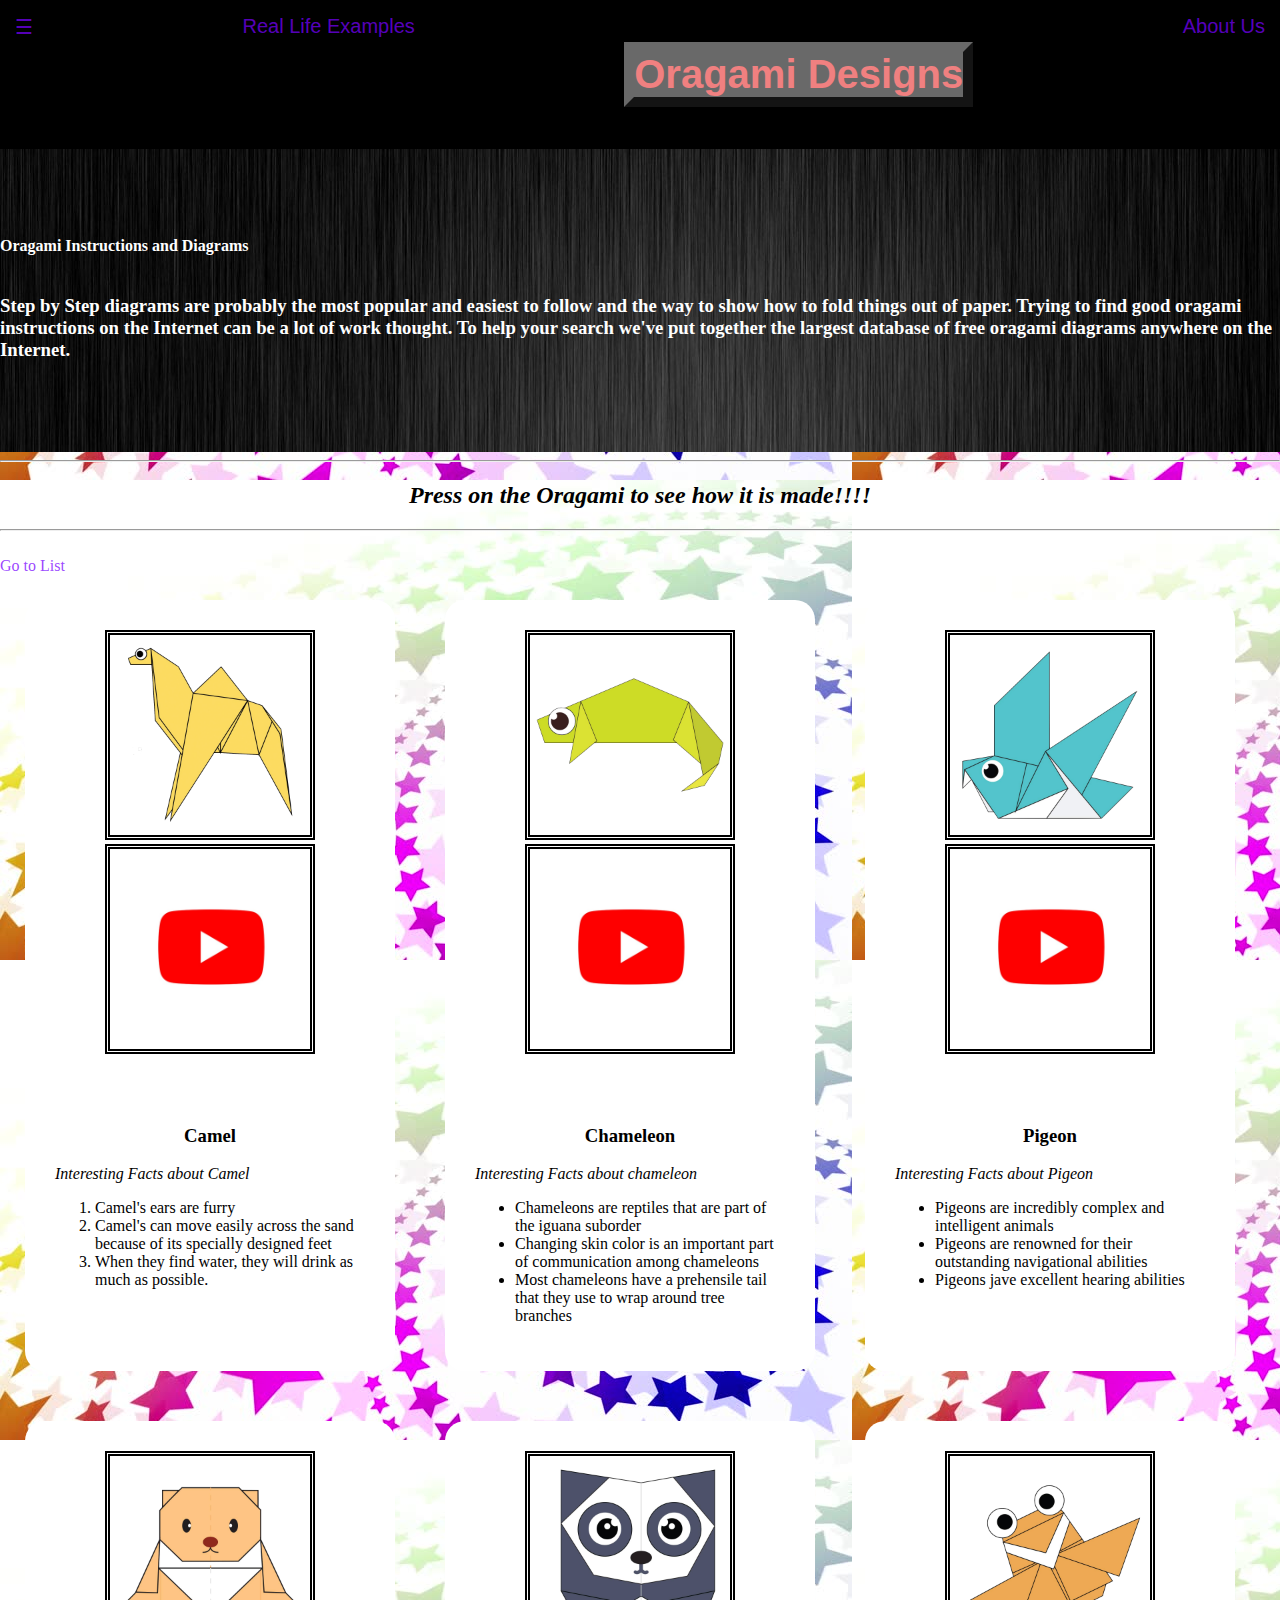
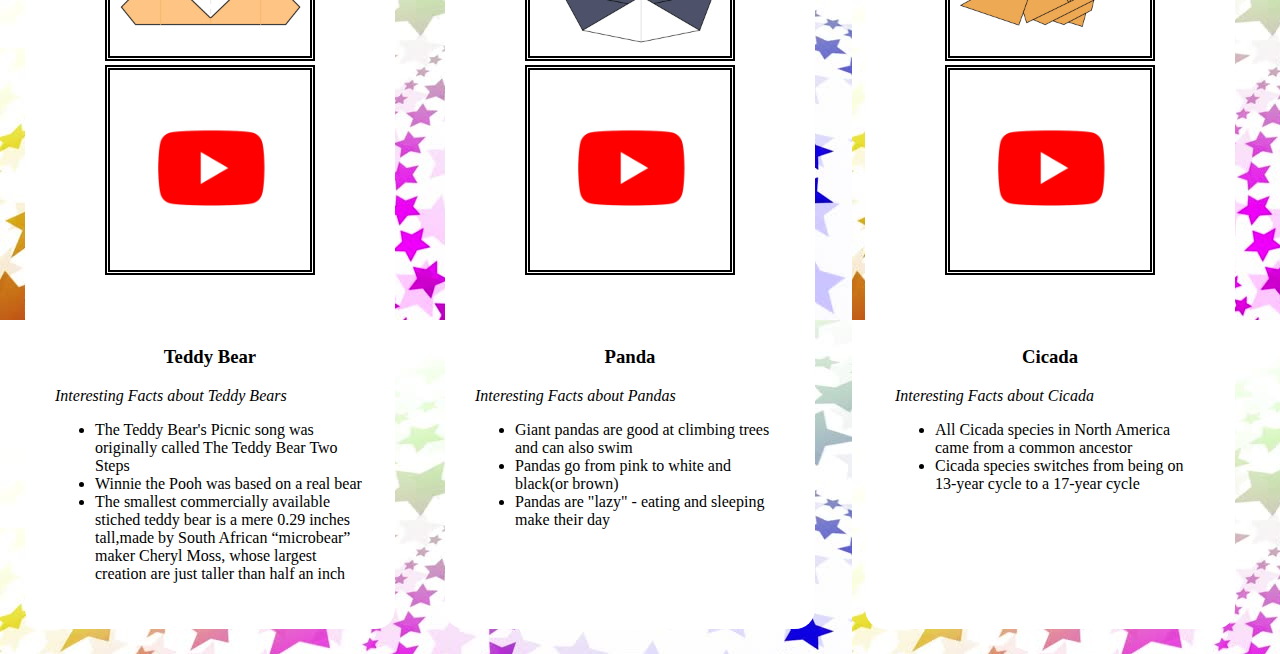
<file: index.html>
<!DOCTYPE html>
<html>
    <head>
        <title>
            Oragami Designs
        </title>
        <link rel="stylesheet"
        type= "text/css"
        href="style.css" />
    </head>
    <body>
      <div class="header">
        <div class="menu">
          <div><a href="menu.html">☰</a></div>
        <div> <a href="reallifeex.html">Real Life Examples</a></div>
          <div><h1> Oragami Designs</h1></div>
          <div><a href="about.html"target="_blank">About Us</a></div>
        </div>
      </div>

     <div class="bodyimg">
      <br><br><br><br>
       <p><b>Oragami Instructions and Diagrams</b></p>
       <h3>
         <br>
         Step by Step diagrams are probably the most popular and easiest to follow and the way to show how to fold things out of paper. 
         Trying to find good oragami instructions on the Internet can be a lot of work thought. To help your search we've put together
          the largest database of free oragami diagrams anywhere on the Internet.
       </h3>
       <br><br><br><br>
     </div>

<!--<a href="followus.html"target="_blank">Follow us</a>-->
<hr>
<p><h2><i><b><center>Press on the Oragami to see how it is made!!!! </center></b></i></h2></p>
  <hr>
  <br>
  <a href="menu.html">Go  to List </a>
  <br>
<div class="grid">

  <div class="oragami">
    <center>
<a href="https://origami.me/camel/" target="_blank"><img src="images/camel.png" width="200px" height="200px"></a>
<a href="https://www.youtube.com/watch?v=qh7Zg88FsMM" target="_blank"><img src="yt.jpg" width="200px" height="200px"></a>
<center> <h2>Camel</h2></center>
<h3>Camel</h3>
    </center>
<p><i>Interesting Facts about Camel</i>
<ol>
   <li> Camel's ears are furry </li> 
   <li> Camel's can move easily across the sand because of its specially designed feet </li> 
   <li> When they find water, they will drink as much as possible. </li> 
</ol>
</p>
  </div>

<div class="oragami">
  <center>
<a href="http://origami.me/chameleon/"target="_blank">
<img src="images/chameleon.png" width="200px" height="200px"></a>
<a href="https://www.youtube.com/watch?v=4ecS9uCRHzo" target="_blank"><img src="yt.jpg" width="200px" height="200px"></a>
<center> <h2>Chameleon</h2></center>

<h3>Chameleon</h3>
</center>
<p><i>Interesting Facts about chameleon</i></p>
<ul>
  <li> Chameleons are reptiles that are part of the iguana suborder</li>  
  <li> Changing skin color is an important part of communication among chameleons</li>  
  <li> Most chameleons have a prehensile tail that they use to wrap around tree branches</li>  
</ul>
</div>

<div class="oragami">
  <center>
<a href="http://origami.me/pigeon/"target="_blank">
<img src="images/pigeon.png" width="200px" height="200px"></a>
<a href="https://www.youtube.com/watch?v=Yp6gu7cLUGI" target="_blank"><img src="yt.jpg" width="200px" height="200px"></a>
<center> <h2>Pigeon</h2></center>

<h3>Pigeon</h3>
</center>
<p><i>Interesting Facts about Pigeon</i></p>
<ul>
  <li> Pigeons are incredibly complex and intelligent animals</li>  
  <li>Pigeons are renowned for their outstanding navigational abilities</li>  
  <li>Pigeons jave excellent hearing abilities</li>  
</ul>
</div>
<!--<hr width =500px>-->

<div class="oragami">
  <center>
<a href="http://origami.me/teddy-bear/"target="_blank">
<img src="images/teddy.png" width="200px" height="200px"></a>
<a href="https://www.youtube.com/watch?v=hp6ecroOeX4" target="_blank"><img src="yt.jpg" width="200px" height="200px"></a>
<center> <h2>Teddy Bear</h2></center>

<h3>Teddy Bear</h3>
</center>
<p><i>Interesting Facts about Teddy Bears</i></p>
<ul>
  <li> The Teddy Bear's Picnic song was originally called The Teddy Bear Two Steps</li>  
  <li> Winnie the Pooh was based on a real bear</li>  
  <li>The smallest commercially available stiched teddy bear is a mere 0.29 inches tall,made by South African “microbear” maker Cheryl Moss, whose largest creation are just taller than half an inch</li>  
</ul>
</div>

<div class="oragami">
  <center>
<a href="http://origami.me/panda/"target="_blank">
<img src="images/panda.png" width="200px" height="200px"></a>
<a href="https://www.youtube.com/watch?v=0nTzbr6D7Pw" target="_blank"><img src="yt.jpg" width="200px" height="200px"></a>
<center> <h2>Panda</h2></center>
<h3>Panda</h3>
</center>
<p><i>Interesting Facts about Pandas</i></p>
<ul>
  <li>Giant pandas are good at climbing trees and can also swim </li>  
  <li> Pandas go from pink to white and black(or brown)</li>  
  <li> Pandas are "lazy" - eating and sleeping make their day</li>  
</ul>
</div>

<div class="oragami">
  <center>
<a href="http://origami.me/flying-cicada/"target="_blank">
<img src="images/cicada.png" width="200px" height="200px"></a>
<a href="https://www.youtube.com/watch?v=HkHX18n4tak" target="_blank"><img src="yt.jpg" width="200px" height="200px"></a>
<center> <h2>Cicada</h2></center>
  <h3>Cicada</h3>
</center>
  <p><i>Interesting Facts about Cicada</i></p>
<ul>
  <li>All Cicada species in North America came from a common ancestor</li>  
  <li>Cicada species switches from being on 13-year cycle to a 17-year cycle</li>  
</ul>
</div>
<!--<hr width="500px">-->
</div>

 </body>
</html>
</file>
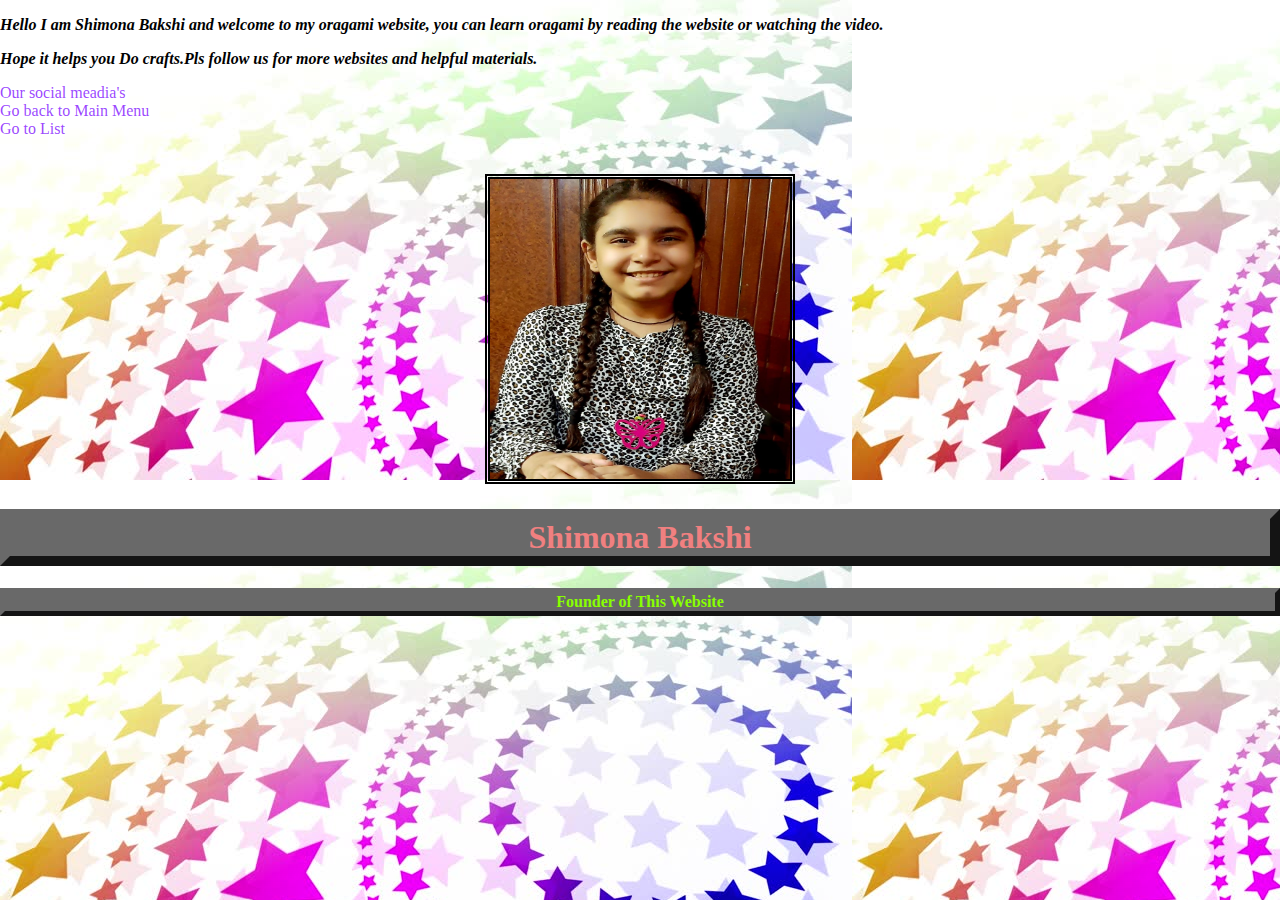
<file: about.html>
<!DOCTYPE html>
<html>
    <head>
        <title> About Us</title>
        <link rel="stylesheet"
        type= "text/css"
        href="style.css" />
    </head>
<body>
    
    <p><b><i>Hello I am Shimona Bakshi and welcome to my oragami website, you can learn oragami by reading the website or watching the video.</i></b></p>
    <p><b><i>Hope it helps you Do crafts.Pls follow us for more websites and helpful materials.</i></b></p>
    <a href="followus.html">Our social meadia's </a>
    <br>
    <a href="index.html">Go back to Main Menu </a>
    <br>
    <a href="menu.html">Go  to List </a>
    <br>
    <br>
    <br>
    <center>
        <img src="images/Me.jpeg" width="300px" height="300px"></a>
        
        <h1>Shimona Bakshi</h1>
        <h4>Founder of This Website</h4>
            </center>
</body>
</html>
</file>
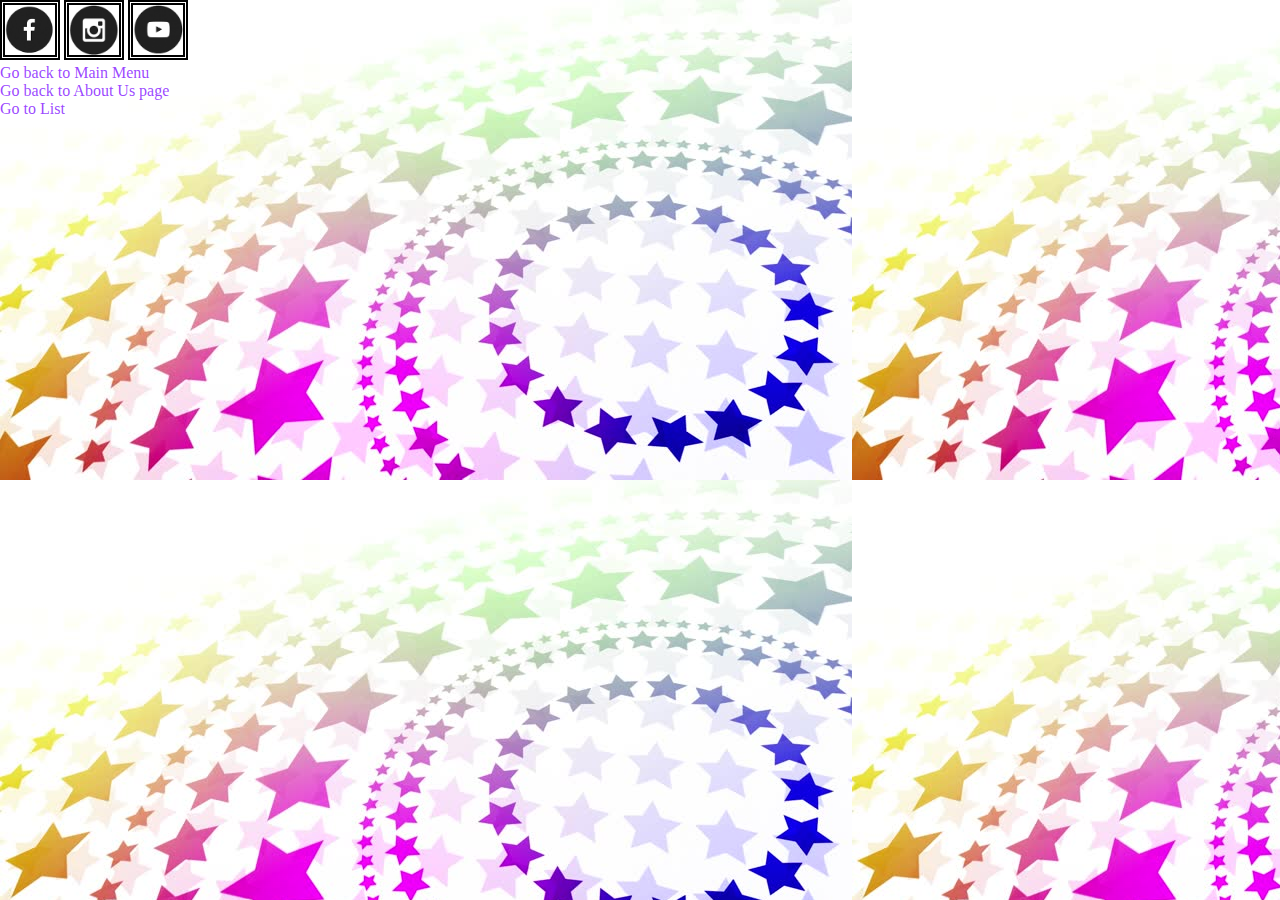
<file: followus.html>
<!DOCTYPE html>
<html>
    <head>
        <title> Follow us</title>
        <link rel="stylesheet"
        type= "text/css"
        href="style.css" />
    </head>
    <body>
        <a href="https://www.facebook.com/shimona.bakshi.1/"target="_blank"><img src="Icons/fb.png" width=50 height=50/></a>
        <a href="https://www.instagram.com/shim_shim.12/"target="_blank"> <img src="Icons/insta.png" width=50 height=50/></a>
        <a href="https://www.youtube.com/channel/UCqwrwjowT-sJnBSQgTCnhBA"target="_blank"><img src="Icons/youtube.png" width=50 height=50/></a>
        <br>
        <a href="index.html">Go back to Main Menu </a>
        <br>
        <a href="about.html">Go back to About Us page </a>
        <br>
    <a href="menu.html">Go  to List </a>
    <br>
     </body>
</html>
</file>
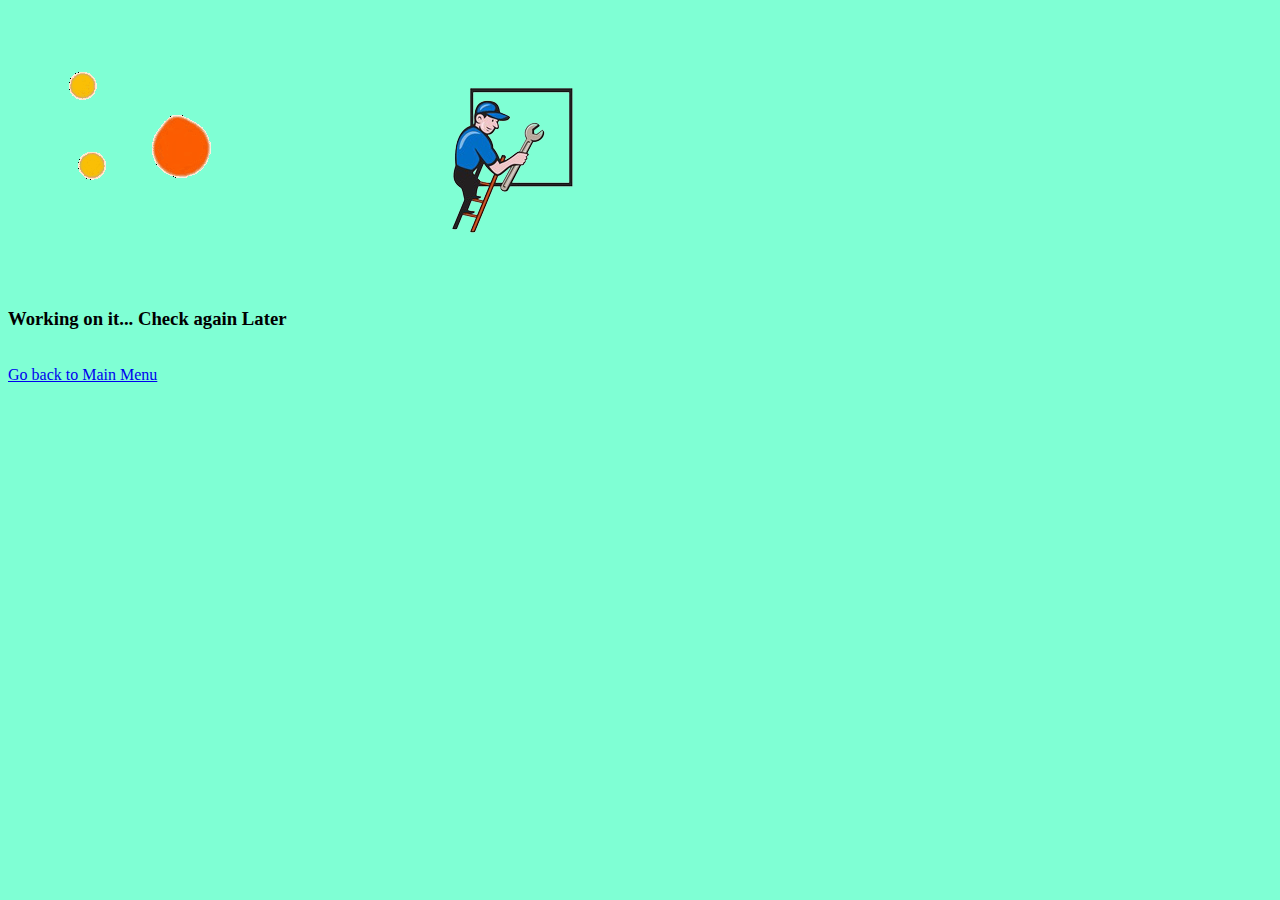
<file: reallifeex.html>
<!DOCTYPE html>
<html>
    <head>
    <title>
        Real Life Example
    </title>
   <style>
       body{
           background-color: aquamarine;
       }
   </style>
</head>
<body>

    <centre>
        <div class="Load">
            <img src="r.gif" />
            <img src="w.png" />
  
        <h3> Working on it... Check again Later</h3>
    </div>
    <br>
    <a href="index.html">Go back to Main Menu </a>
    <br>
</body>
</centre></body>
</html>
</file>
<file: style.css>
h1{
                text-align: center;
color:lightcoral;
border: 10px outset dimgray;
background-color: dimgrey;
            } 
            a{
                Text-decoration: none
            }
            a:link{
                color:rgba(119, 0, 255, 0.747);
            }
            a:visited{
                color:rgb(255, 20, 20);
            }
            h4{
                text-align: center;
color:rgb(136, 255, 0);
border: 5px outset dimgray;
background-color: dimgrey;
            } 
            body{
                background-color: aliceblue;
            }
            img{
                border: 5px Double black;
            }
            p{
                font-family: comic sans ms;
                font-weight: italic;
            }
            ol,ul{
                font-family: comic sans ms;
            }
            hr{
                color: fuchsia;
            }
         .menu{
             display:flex;
             justify-content: space-between;
             background-color: black;
            padding: 15px;
            font-size: 20px;
             font-family: sans-serif;
             font-weight:400 ;
             color: white;
         }
         .grid{
            display:flex;
            flex-wrap:wrap;
         }
         .grif img{
             border: 2px solid #000000;
    border-radius: 50px;
 }

         body{
             margin: 0px;
            /* background-color: #f7f2f3;*/
         /*   background-image:url("bg.jpg");*/
         /*background-image:url("bg1.jpg");*/
       /*  background-image:url("bg2.jpg");*/
      /* background-image:url("bg3.jpg");*/
    /*  background-image:url("bg4.jpg");*/
   /* background-image:url("bg5.jpg");*/
   background-image:url("bg6.jpg");
         }
       
         .oragami{
             border-radius: 20px;
             background-color: #ffffff;
             padding:30px;
             margin:25px;
             width:310px;
             font-family: fantasy;
         }
         .bodyimg{
             background-image:url("main2.jpg");
             color:white;
         }
      .Load img{
          transform: scale(2);
          margin: 150px;
      }
        .oragami:hover{
            transform: scale(1.1);
            
        }
        .oragami h2{
            font-family: fantasy;
            transform: translate(0%,-990%);
opacity: 0;
        }
        .oragami:hover h2{
            opacity: 1;
            
        }
</file>
